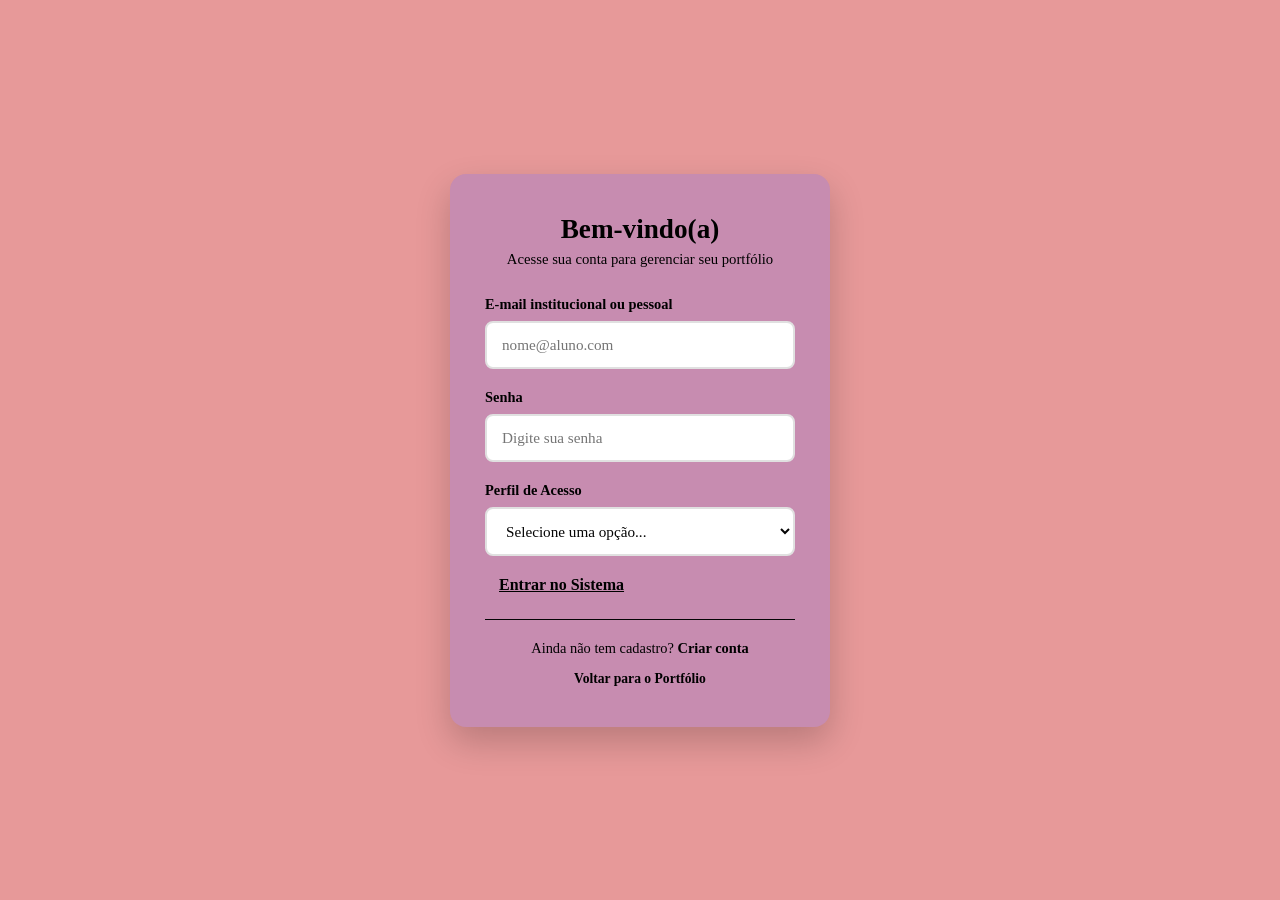
<file: index.html>
<!DOCTYPE html>
<html lang="pt-br">
<head>
    <meta charset="UTF-8">
    <meta name="viewport" content="width=device-width, initial-scale=1.0">
    <title>Login - Portfólio </title>
    <link rel="stylesheet" href="style.css">
</head>
<body>

    <main class="container-login">
        <div class="caixa-login">
         <h1>Bem-vindo(a)</h1>
            <p class="descricao">Acesse sua conta para gerenciar seu portfólio</p>

            <form >
                <div class="grupo-input">
                    <label for="email">E-mail institucional ou pessoal</label>
                    <input type="email" id="email" name="email" placeholder="nome@aluno.com" required>
                </div>

                <div class="grupo-input">
                    <label for="senha">Senha</label>
                    <input type="password" id="senha" name="senha" placeholder="Digite sua senha" required>
                </div>
                <div class="grupo-input">
                    <label for="perfil">Perfil de Acesso</label>
                    <select id="perfil" name="perfil" required>
                        <option value="" disabled selected>Selecione uma opção...</option>
                        <option value="aluno">Aluno</option>
                        <option value="professor">Professor / Avaliador</option>
                        <option value="visitante">Visitante</option>
                    </select>
                </div>

                <a href="telainicial.html" class="btn-entrar">Entrar no Sistema</a>
            </form>

            <div class="rodape-login">
                <p>Ainda não tem cadastro? <a href="#">Criar conta</a></p>
                <a href="telainicial.html" class="voltar"> Voltar para o Portfólio </a>
            </div>

        </div>
    </main>

</body>
</html>
</file>
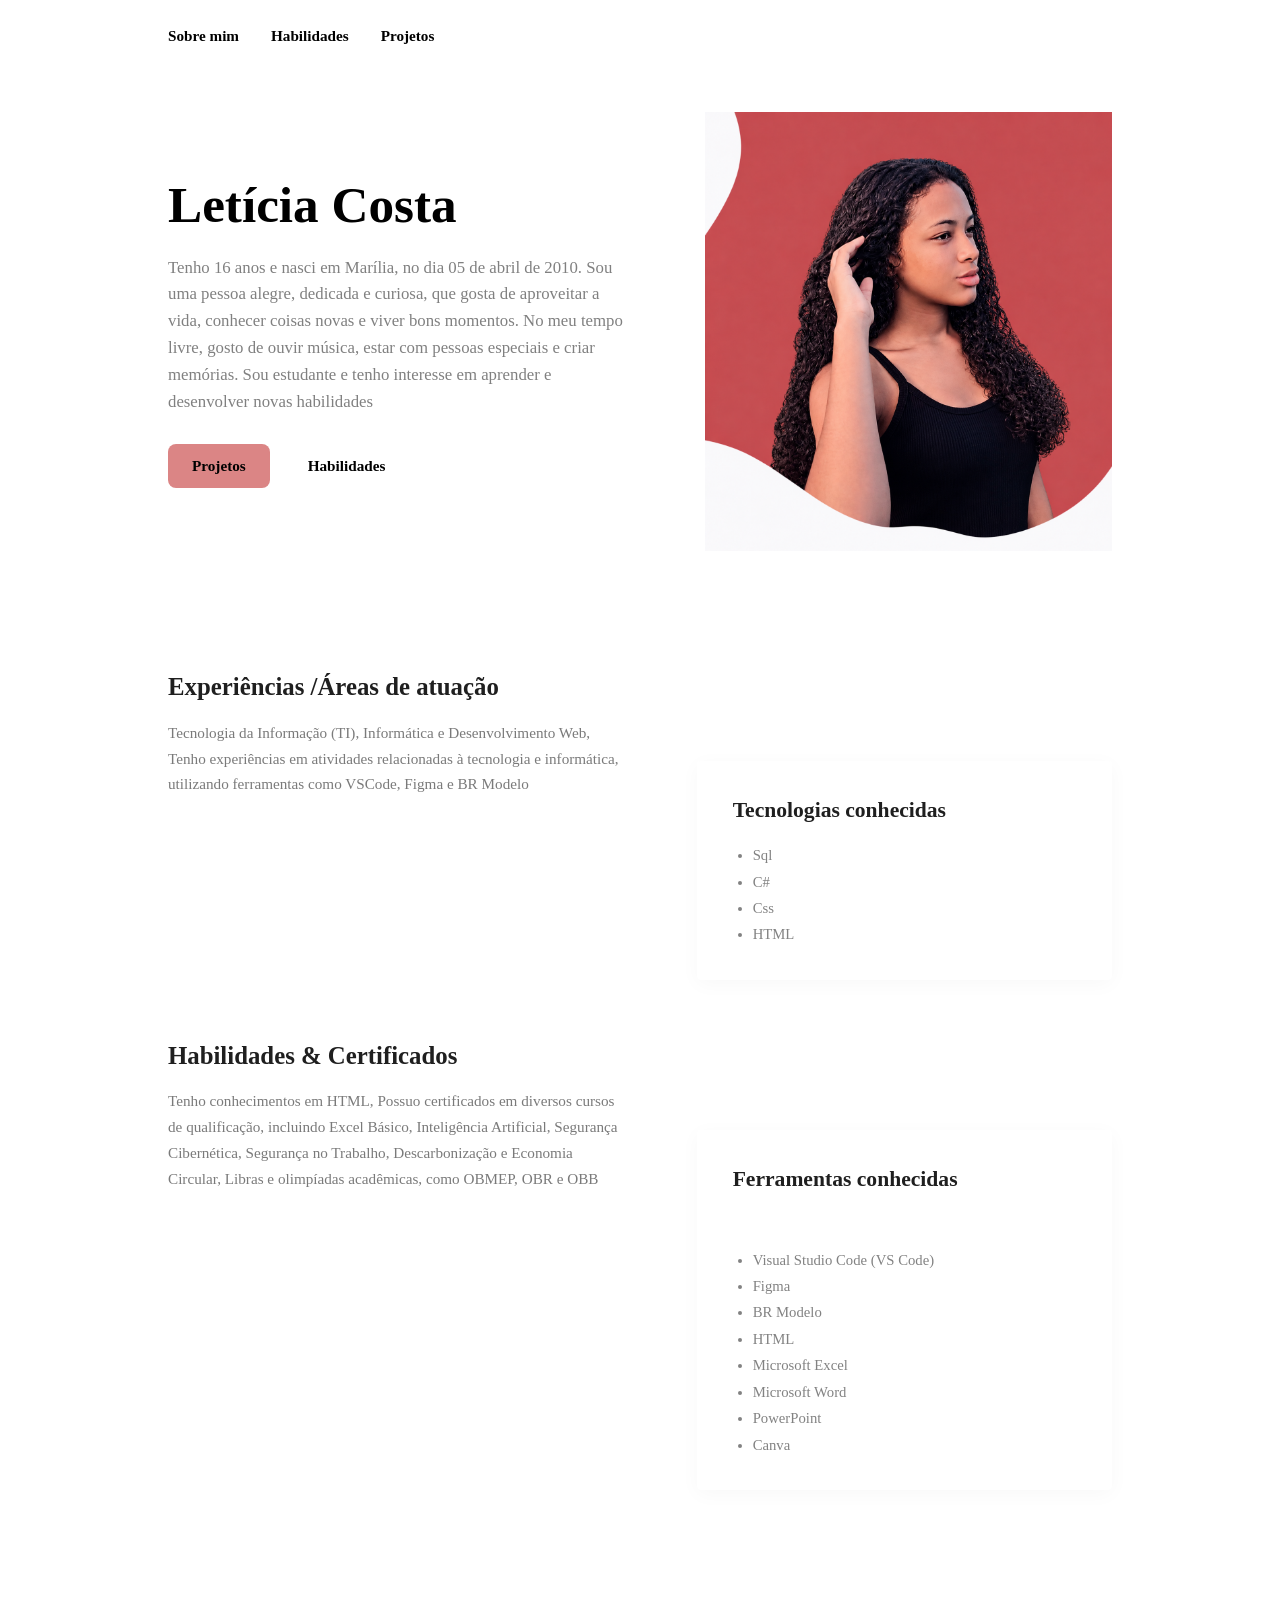
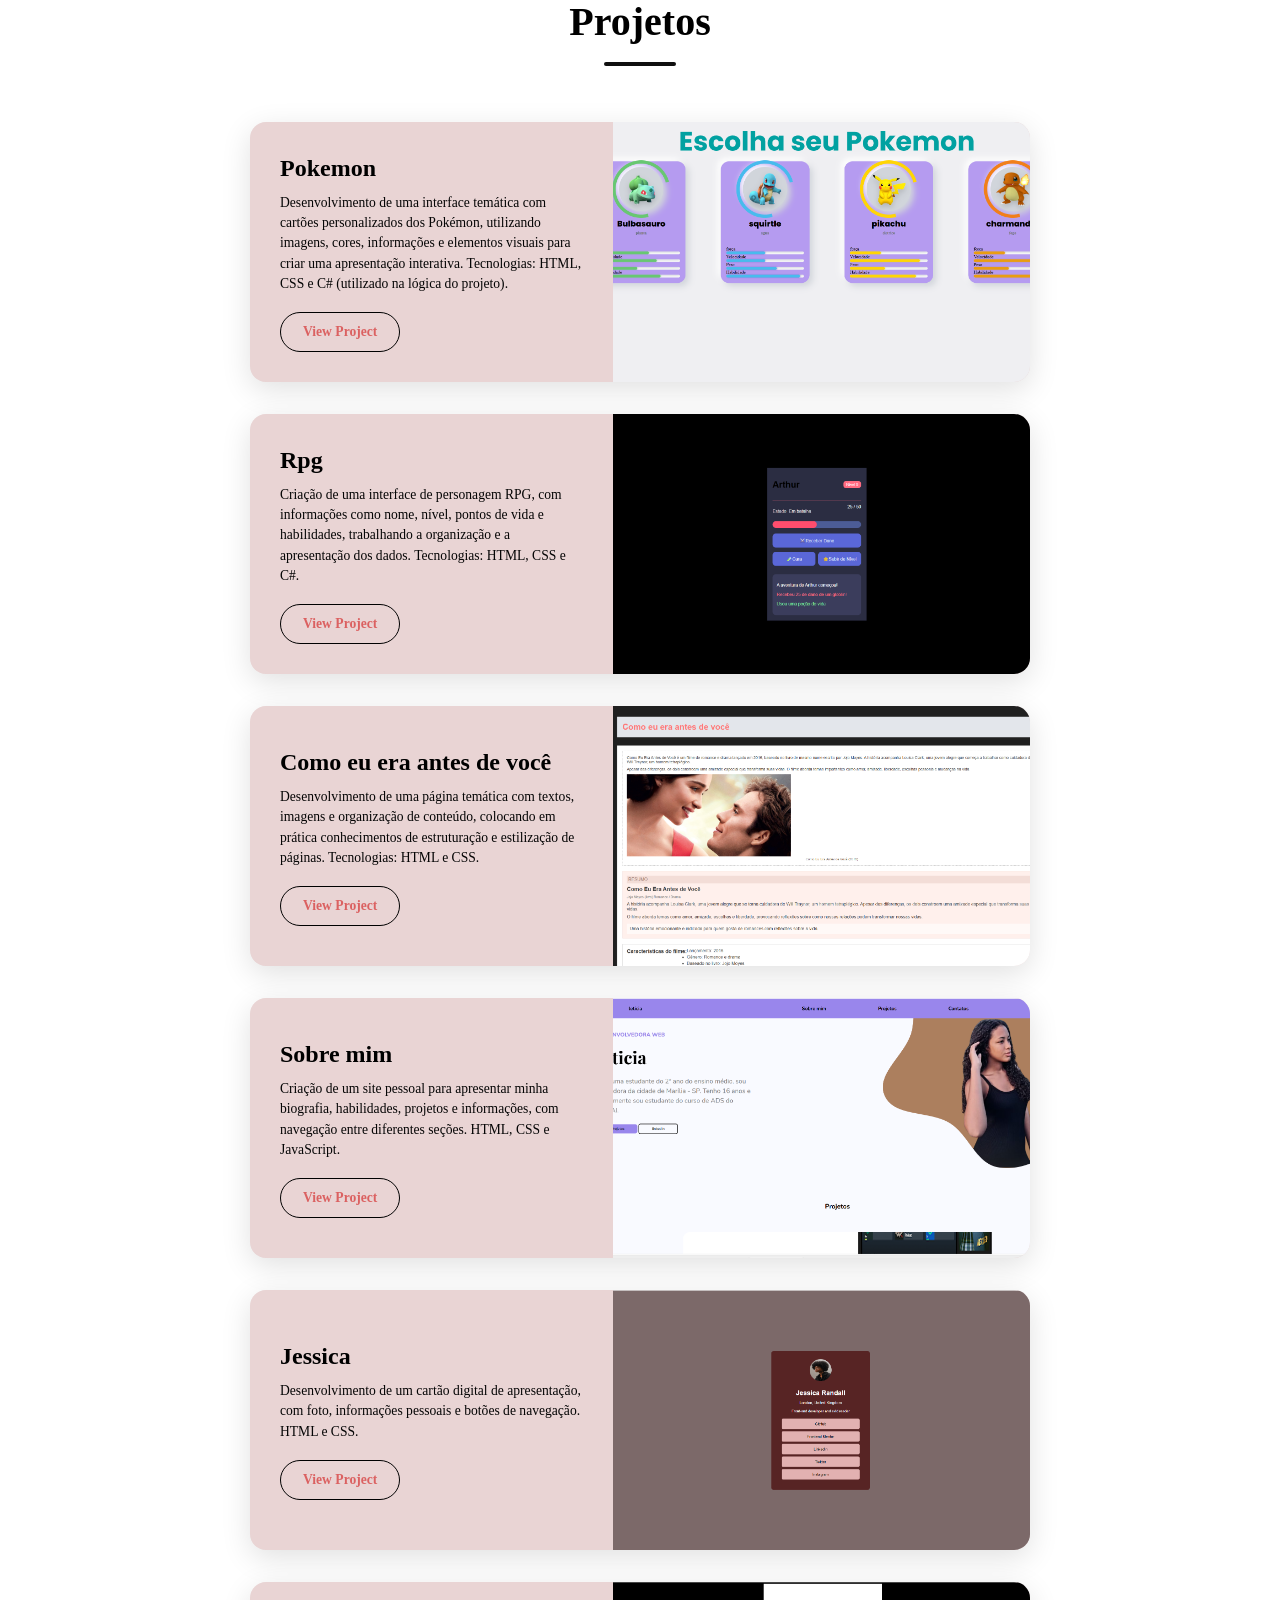
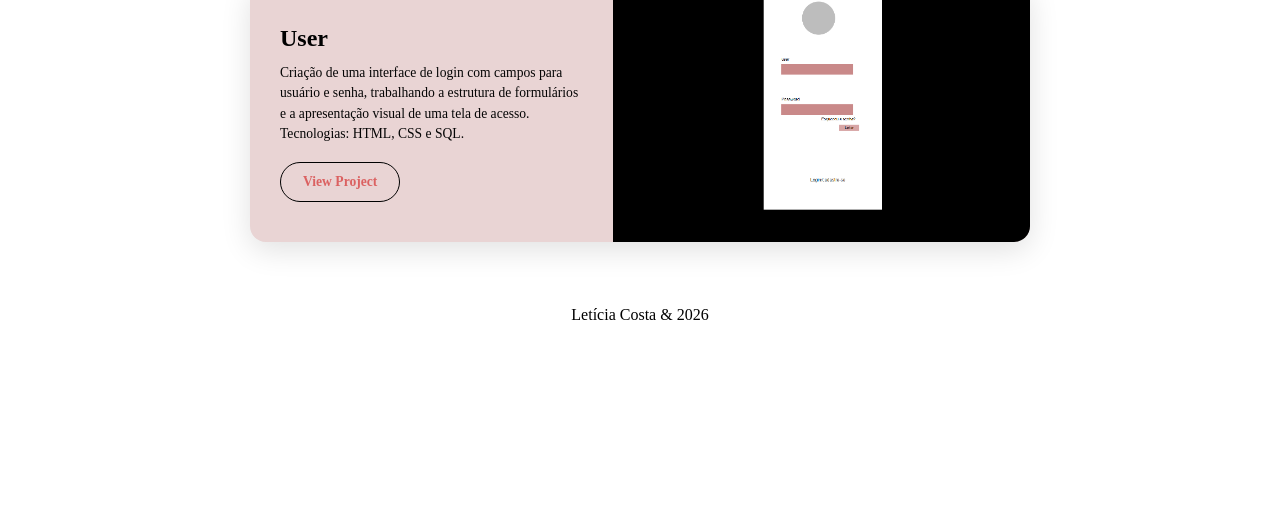
<file: telainicial.html>
<!DOCTYPE html>
<html lang="pt-BR">
<head>
  <meta charset="UTF-8">
  <meta name="viewport" content="width=device-width, initial-scale=1.0">
  <title>Portfólio - Letícia</title>
  <link rel="stylesheet" href="telainicial.css">
</head>
<body>

  <header class="header">
    <div class="container nav-container">
    <nav class="nav">
        <a href="#sobre">Sobre mim</a>
        <a href="#habilidades">Habilidades</a>
        <a href="#projetos">Projetos</a>
      </nav>
    </div>
  </header>

  <main>
    <section id="sobre" class="hero">
      <div class="container hero-grid">
        <div class="hero-content">
          <h1> Letícia Costa</h1>
          <p>
          Tenho 16 anos e nasci em Marília, no dia 05 de abril de 2010. Sou uma pessoa alegre, dedicada e curiosa, que gosta de aproveitar a vida, conhecer coisas novas e viver bons momentos. No meu tempo livre, gosto de ouvir música, estar com pessoas especiais e criar memórias. Sou estudante e tenho interesse em aprender e desenvolver novas habilidades
          </p>
          <div class="hero-buttons">
            <a href="#projetos" class="btn-primary">Projetos</a>
            <a href="#habilidades" target="_blank" class="btn-habilidades">Habilidades</a>
          </div>
        </div>

        <div class="hero-image">
          <img src="./img/Retrato Recortado com Formas Brancas.png" alt="Foto de Letícia">
        </div>
      </div>
    </section>

    
    <section id="habilidades" class="habilidades-section">
      <div class="container">
       
        <div class="habi-row">
          <div class="habi-text">
            <h3>Experiências /Áreas de atuação</h3>
            <p>
              Tecnologia da Informação (TI), Informática e Desenvolvimento Web, Tenho experiências em
              atividades relacionadas à tecnologia e informática, utilizando ferramentas como VSCode,
              Figma e BR Modelo
            </p>
          </div>

          <div class="habi-card">
            <h3>Tecnologias conhecidas</h3>
            <ul>
              <li>Sql</li>
              <li>C#</li>
              <li>Css</li>
              <li>HTML</li>
            </ul>
          </div>
        </div>

 
        <div class="habi-row">
          <div class="habi-text">
            <h3>Habilidades & Certificados</h3>
            <p>
              Tenho conhecimentos em HTML, Possuo certificados em diversos cursos de qualificação,
              incluindo Excel Básico, Inteligência Artificial, Segurança Cibernética, Segurança no
              Trabalho, Descarbonização e Economia Circular, Libras e olimpíadas acadêmicas, como
              OBMEP, OBR e OBB
            </p>
          </div>

          <div class="habi-card card-ferramentas">
            <h3>Ferramentas conhecidas</h3>
            <ul>
              <li>Visual Studio Code (VS Code)</li>
              <li>Figma</li>
              <li>BR Modelo</li>
              <li>HTML</li>
              <li>Microsoft Excel</li>
              <li>Microsoft Word</li>
              <li>PowerPoint</li>
              <li>Canva</li>
            </ul>
          </div>
        </div>
      </div>
      <section id="projetos" class="projects-section">
        <div class="container">
        <div class="section-header">
          <h2>Projetos</h2>
          <div class="title-underline"></div>
        </div>
    <div class="projects-list">
          <article class="project-card">
            <div class="project-info">
              <h3>Pokemon</h3>
              <p>
                Desenvolvimento de uma interface temática com cartões personalizados dos Pokémon,
                utilizando imagens, cores, informações e elementos visuais para criar uma apresentação
                interativa. Tecnologias: HTML, CSS e C# (utilizado na lógica do projeto).
              </p>
              <a href="https://github.com/leticiadcosta-blip/Pokemon" class="btn-project">View Project</a>
            </div>
            <div class="project-media">
              <img src="./img/poke.png" alt="Projeto Escolha seu Pokemon">
            </div>
          </article>

          <article class="project-card">
            <div class="project-info">
              <h3>Rpg</h3>
              <p>
                Criação de uma interface de personagem RPG, com informações como nome, nível, pontos
                de vida e habilidades, trabalhando a organização e a apresentação dos dados.
                Tecnologias: HTML, CSS e C#.
              </p>
              <a href="#" class="btn-project">View Project</a>
            </div>
            <div class="project-media">
              <img src="./img/rpg.png" alt="Projeto Interface RPG">
            </div>
          </article>

          <article class="project-card">
            <div class="project-info">
              <h3>Como eu era antes de você</h3>
              <p>
                Desenvolvimento de uma página temática com textos, imagens e organização de conteúdo,
                colocando em prática conhecimentos de estruturação e estilização de páginas.
                Tecnologias: HTML e CSS.
              </p>
              <a href="#" class="btn-project">View Project</a>
            </div>
            <div class="project-media">
              <img src="./img/como.png" alt="Projeto Como eu era antes de você">
            </div>
          </article>

          <article class="project-card">
            <div class="project-info">
              <h3>Sobre mim</h3>
              <p>
                Criação de um site pessoal para apresentar minha biografia, habilidades, projetos e
                informações, com navegação entre diferentes seções. HTML, CSS e JavaScript.
              </p>
              <a href="https://github.com/leticiadcosta-blip/sobre-mim" class="btn-project">View Project</a>
            </div>
            <div class="project-media">
              <img src="./img/sobre mim.png" alt="Projeto Site Pessoal Sobre Mim">
            </div>
          </article>

          <article class="project-card">
            <div class="project-info">
              <h3>Jessica</h3>
              <p>
                Desenvolvimento de um cartão digital de apresentação, com foto, informações pessoais
                e botões de navegação. HTML e CSS.
              </p>
              <a href="#" class="btn-project">View Project</a>
            </div>
            <div class="project-media">
              <img src="./img/dedee.png" alt="Projeto Cartão Digital Jessica">
            </div>
          </article>

          <article class="project-card">
            <div class="project-info">
              <h3>User</h3>
              <p>
                Criação de uma interface de login com campos para usuário e senha, trabalhando a
                estrutura de formulários e a apresentação visual de uma tela de acesso.
                Tecnologias: HTML, CSS e SQL.
              </p>
              <a href="" class="btn-project">View Project</a>
            </div>
            <div class="project-media">
              <img src="./img/atividade.png" alt="Projeto Tela de Login User">
            </div>
          </article>
        </div>
      </div>
      <footer class="footer">
    <div class="container footer-content">
     
      <p class="copyright">Letícia Costa & 2026</p>
    </div>
  </footer>
    </section>
  </main>



</body>
</html>
</file>
<file: style.css>
* {
    margin: 0;
    padding: 0;
    box-sizing: border-box;
    font-family: 'sans-serif';
}

body {
    background-color: #e79999;
    display: flex;
    justify-content: center;
    align-items: center;
    min-height: 100vh;
}

.container-login {
    width: 100%;
    max-width: 420px;
    padding: 20px;
}


.caixa-login {
    background-color: #c78cb0;
    padding: 40px 35px;
    border-radius: 16px;
    box-shadow: 0 15px 35px rgba(0, 0, 0, 0.2);
}


.caixa-login h1 {
    color: #000000;
    font-size: 1.7rem;
    text-align: center;
    margin-bottom: 6px;
}

.descricao {
    color: #000000;
    font-size: 0.92rem;
    text-align: center;
    margin-bottom: 28px;
}


.grupo-input {
    margin-bottom: 20px;
}

.grupo-input label {
    display: block;
    font-weight: 600;
    color: #000000;
    margin-bottom: 8px;
    font-size: 0.9rem;
}

.grupo-input input {
    width: 100%;
    padding: 13px 15px;
    background-color: #ffffff;
    border: 2px solid #e0e0e0;
    border-radius: 8px;
    font-size: 0.95rem;
    outline: none;
    transition: all 0.3s ease;
}

.grupo-input input:focus {
    background-color: #ffffff;
    border-color: #00070c;
    box-shadow: 0 0 0 4px rgba(94, 53, 177, 0.12);
}

.grupo-input input,
.grupo-input select {
    width: 100%;
    padding: 13px 15px;
    background-color: #ffffff;
    border: 2px solid #e0e0e0;
    border-radius: 8px;
    font-size: 0.95rem;
    color: #050505;
  
   
}

.btn-entrar {
    width: 100%;
    padding: 14px;
    background: linear-gradient( #cf7786);
    color: #000000;
    border: none;
    border-radius: 8px;
    font-size: 1rem;
    font-weight: bold;
    cursor: pointer;
    margin-top: 8px;
    
}

.btn-entrar:hover {
    box-shadow: 0 6px 15px rgba(255, 0, 0, 0.35);
}


.rodape-login {
    margin-top: 25px;
    padding-top: 20px;
    border-top: 1px solid #050505;
    text-align: center;
    font-size: 0.9rem;
    color: #000000;
}

.rodape-login a {
    color: #000000;
    text-decoration: none;
    font-weight: bold;
}

.rodape-login a:hover {
    text-decoration: underline;
}

.voltar {
    display: inline-block;
    margin-top: 14px;
    color: #000000 ;
    font-weight: normal ;
    font-size: 0.85rem;
}
</file>
<file: telainicial.css>
* {
  margin: 0;
  padding: 0;
  box-sizing: border-box;
}

body {
  color: black;
  font-family: var(--font-sans);
  line-height: 1.6;
}

.container {
  max-width: 992px;
  margin: 0 auto;
  padding: 0 24px;
}

.header {
  padding: 24px 0;
}

.nav-container {
  display: flex;
  justify-content: space-between;
  align-items: center;
}

.logo {
  font-weight: 700;
  font-size: 1.15rem;
  color: black;
  text-decoration: none;
}

.nav {
  display: flex;
  gap: 32px;
}

.nav a {
  text-decoration: none;
  color: black;
  font-size: 0.95rem;
  font-weight: 600;
  transition: color 0.2s;
}

.nav a:hover {
  color: rgb(194, 109, 109);
}

.hero {
  padding: 40px 0 80px;
}

.hero-grid {
  display: grid;
  grid-template-columns: 1.1fr 0.9fr;
  align-items: center;
  gap: 40px;
}


.hero-content h1 {
  font-family: var(--font-serif);
  font-size: 3.2rem;
  line-height: 1.15;
  color: black;
  margin-bottom: 20px;
}

.hero-content p {
  color: gray;
  font-size: 1.05rem;
  margin-bottom: 28px;
  max-width: 460px;
}

.hero-buttons {
  display: flex;
  gap: 14px;
}

.btn-primary {
  background-color: rgb(219, 133, 133);
  color: #000000;
  text-decoration: none;
  padding: 10px 24px;
  border-radius: 8px;
  font-weight: 600;
  font-size: 0.95rem;
  transition: opacity 0.2s;
}

.btn-primary:hover {
  opacity: 0.9;
}

.btn-habilidades {
  border: 1.5px black;
  color:black;
  text-decoration: none;
  padding: 10px 24px;
  border-radius: 8px;
  font-weight: 600;
  font-size: 0.95rem;
  transition: all 0.2s;
}

.btn-habilidades:hover {
  background-color: black;
  color: #ffffff;
}
.section-header {
  text-align: center;
  margin-bottom: 48px;
}

.section-header h2 {
  font-family: 'Playfair Display', serif;
  font-size: 2.3rem;
  font-weight: 700;
  color: #af6c6c;
  margin-bottom: 8px;
}
.hero-image img {
  width: 100%;
  max-width: 440px;
  display: block;
  margin-left: auto;
}

.habilidades-section {
  padding: 40px 0 80px;
}

.habi-row {
  display: flex;
  justify-content: space-between;
  align-items: flex-start;
  gap: 40px;
  margin-bottom: 60px;
}

.habi-text {
  width: 48%;
}

.habi-text h3 {
  font-family: 'Playfair Display', serif;
  font-size: 1.55rem;
  font-weight: 700;
  color: #1f1f1f;
  margin-bottom: 16px;
  line-height: 1.3;
}

.habi-text p {
  font-size: 0.95rem;
  line-height: 1.7;
  color: #7a7a7a;
}


.habi-card {
  background-color: #ffffff;
  width: 44%;
  padding: 32px 36px;
  margin-top: 90px;
  border-radius: 4px;
  box-shadow: 0 4px 20px rgba(0, 0, 0, 0.03);
}

.habi-card h3 {
  font-family: 'Playfair Display', serif;
  font-size: 1.35rem;
  font-weight: 700;
  margin-bottom: 14px;
  color: #1f1f1f;
}


.card-ferramentas h3 {
  margin-bottom: 50px;
}

.habi-card ul {
  padding-left: 20px;
}

.habi-card li {
  font-size: 0.92rem;
  line-height: 1.8;
  color: #828282;
}


.projects-section {
  padding: 40px 0 80px;
}

.section-header {
  text-align: center;
  margin-bottom: 56px;
}

.section-header h2 {
  font-family: var(--font-serif);
  font-size: 2.5rem;
  color: black;
  margin-bottom: 8px;
}

.title-underline {
  width: 72px;
  height: 4px;
  background-color: rgb(15, 15, 15);
  border-radius: 2px;
  margin: 0 auto;
}

.projects-list {
  display: flex;
  flex-direction: column;
  gap: 32px;        
  max-width: 780px;  
  margin: 0 auto;    
}
.project-card {
  display: grid;
  grid-template-columns: 1fr 1.15fr;
  background-color: rgb(233, 212, 212);
  border-radius: 16px;
  overflow: hidden;
  box-shadow: 0 8px 30px rgba(0, 0, 0, 0.12);
  min-height: 260px; 
}

.project-info {
  padding: 28px 30px; 
  display: flex;
  flex-direction: column;
  justify-content: center;
  align-items: flex-start;
}

.project-info h3 {
  font-family: var(--font-serif);
  font-size: 1.5rem;
  line-height: 1.25;
  color: black;
  margin-bottom: 10px;
}

.project-info p {
  font-size: 0.85rem; 
  color: rgb(5, 5, 5);
  line-height: 1.5;
  margin-bottom: 18px;
}

.btn-project {
  display: inline-block;
  padding: 8px 22px;
  border: 1px solid black;
  border-radius: 24px;
  color: rgb(219, 97, 97);
  text-decoration: none;
  font-size: 0.85rem;
  font-weight: 600;
  transition: all 0.2s ease;
}

.btn-project:hover {
  background-color: black;
  color: #d46767;
}
.project-media {
  display: flex;
  align-items: center;
  justify-content: center;
  overflow: hidden;
}

.project-media img {
  width: 100%;
  height: 100%;
  object-fit: cover;
  display: block;
}
.footer {
  padding: 40px 0 32px;
  text-align: center;
  margin-top: 20px;
}

.footer-content {
  display: flex;
  flex-direction: column;
  align-items: center;
  gap: 16px;
}

@media (max-width: 820px) {
  .hero-grid,
  .project-card {
    grid-template-columns: 1fr;
  }

  .habi-row {
    flex-direction: column;
  }

  .habi-text,
  .habi-card {
    width: 100%;
    margin-top: 0;
  }

  .hero-image img {
    margin: 0 auto;
  }

  .project-info {
    padding: 32px 24px;
  }

  .project-media {
    min-height: 240px;
  }
}
</file>
